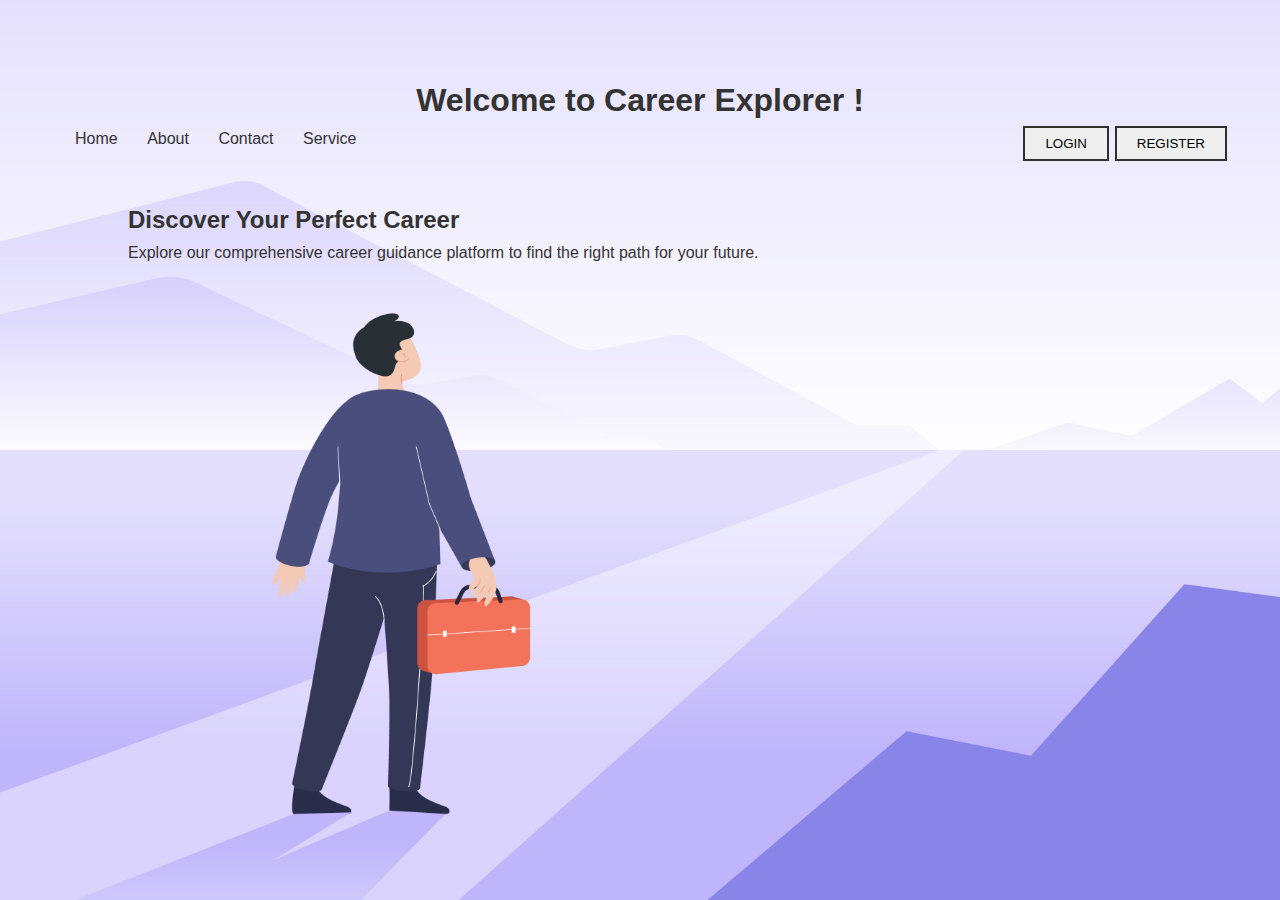
<file: careerguidance/index.html>
<!DOCTYPE html>
<html lang="en">
<head>
  <meta charset="UTF-8">
  <meta name="viewport" content="width=device-width, initial-scale=1.0">
  <title>Career Guidance App</title>
  <link rel="stylesheet" href="css/styles.css">
  <style>
    body {
      background-image: url('pics/b.jpg');
      background-size: cover; /* Cover the entire background */
      background-repeat: no-repeat; /* Prevent the background image from repeating */
      background-attachment: fixed; /* Keep the background image fixed while scrolling */
    }
  </style>
</head>
<body>
  <!--header--> 
  <header>
    <div class="container">
      <center>      
        <h1>Welcome to Career Explorer !</h1>
      </center>
      </div>
        <div>
          <a href="register_form.html"> <button class="btn" type="button">REGISTER</button></a> 
        </div>
        <div>
          <a href="login_form.html"> 
            <button class="btn2" type="button">LOGIN</button></a>
        </div>
      </div>
      <nav>
        <ul>   
          <li><a href="index.html">Home</a></li>
          <li><a href="#about">About</a></li>
          <li><a href="#contact">Contact</a></li>
          <li><a href="#service">Service</a></li>
        </ul>
      </nav>
    </div>
  </header> 
  
  <!-- Hero Section -->
  <section id="hero">
    <div class="container">
      <h2>Discover Your Perfect Career</h2>
      <p>Explore our comprehensive career guidance platform to find the right path for your future.</p>
    </div>
  </section>

 
</body>
</html>
</file>
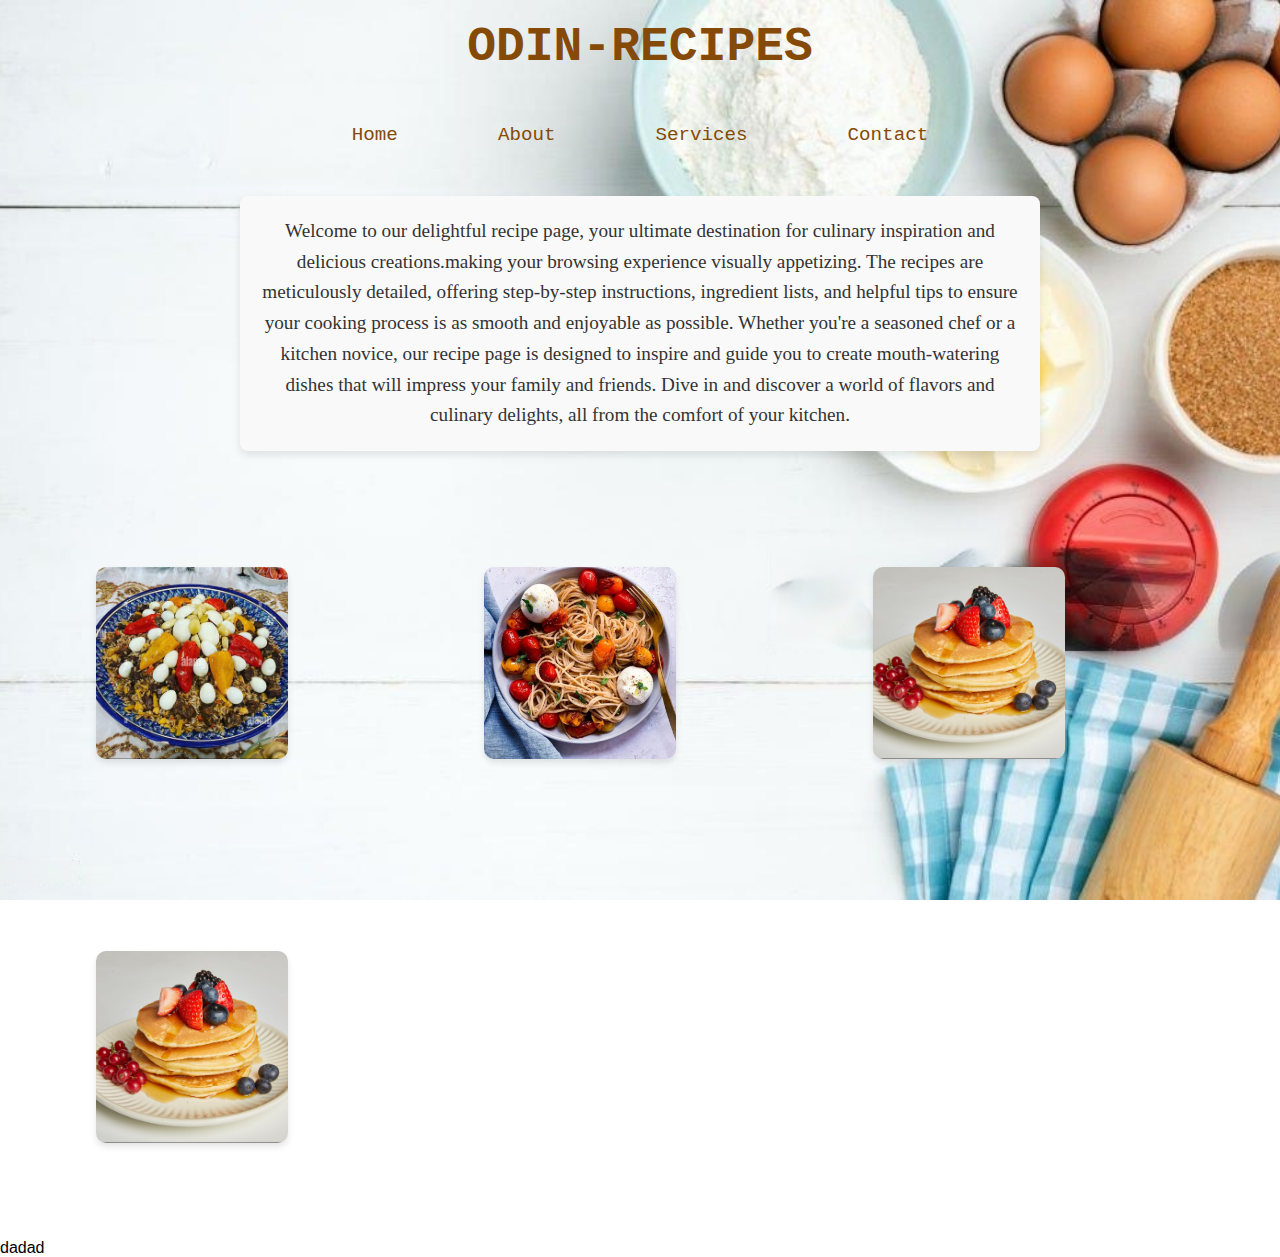
<file: ODIN RECIPES/index.html>
<!DOCTYPE html>
<html lang="en">

<head>
    <meta charset="UTF-8">
    <meta name="viewport" content="width=device-width, initial-scale=1.0">
    <title>ODIN-RECIPES</title>
    <link rel="stylesheet" href="styles.css">

</head>

<body>
    <header>
        <h1 class="hd">ODIN-RECIPES</h1>
        <nav>
            <ul>
                <li><a href="#home">Home</a></li>
                <li><a href="#about">About</a></li>
                <li><a href="#services">Services</a></li>
                <li><a href="#contact">Contact</a></li>
            </ul>
        </nav>

    </header>
    <section>
        <p class="p1">Welcome to our delightful recipe page, your ultimate destination for culinary inspiration and
            delicious creations.making your browsing experience visually appetizing. The recipes are meticulously
            detailed,
            offering step-by-step instructions, ingredient lists, and helpful tips to ensure your cooking process is as
            smooth and enjoyable as possible. Whether you're a seasoned chef or a kitchen novice, our recipe page is
            designed to inspire and guide you to create mouth-watering dishes that will impress your family and friends.
            Dive in and discover a world of flavors and culinary delights, all from the comfort of your kitchen.</p>
    </section>
    <section class="">
        <button class="btn">
            <a href="recipes/palov.html">
                <img src="recipes/palov.png" alt="Click Me"></a>
        </button>
        <button class="btn">
            <a href="recipes/pasta.html">
                <img src="recipes/pasta.png" alt="Click Me"></a>
        </button>
        <button class="btn"><a href="recipes/pancake.html">
                <img src="recipes/pancake.png" alt="Click Me"></a>
        </button>
        <button class="btn"><a href="recipes/pancake.html">
                <img src="recipes/pancake.png" alt="Click Me"></a>
        </button>
    </section>
</body>
<footer>dadad</footer>
</html>
</file>
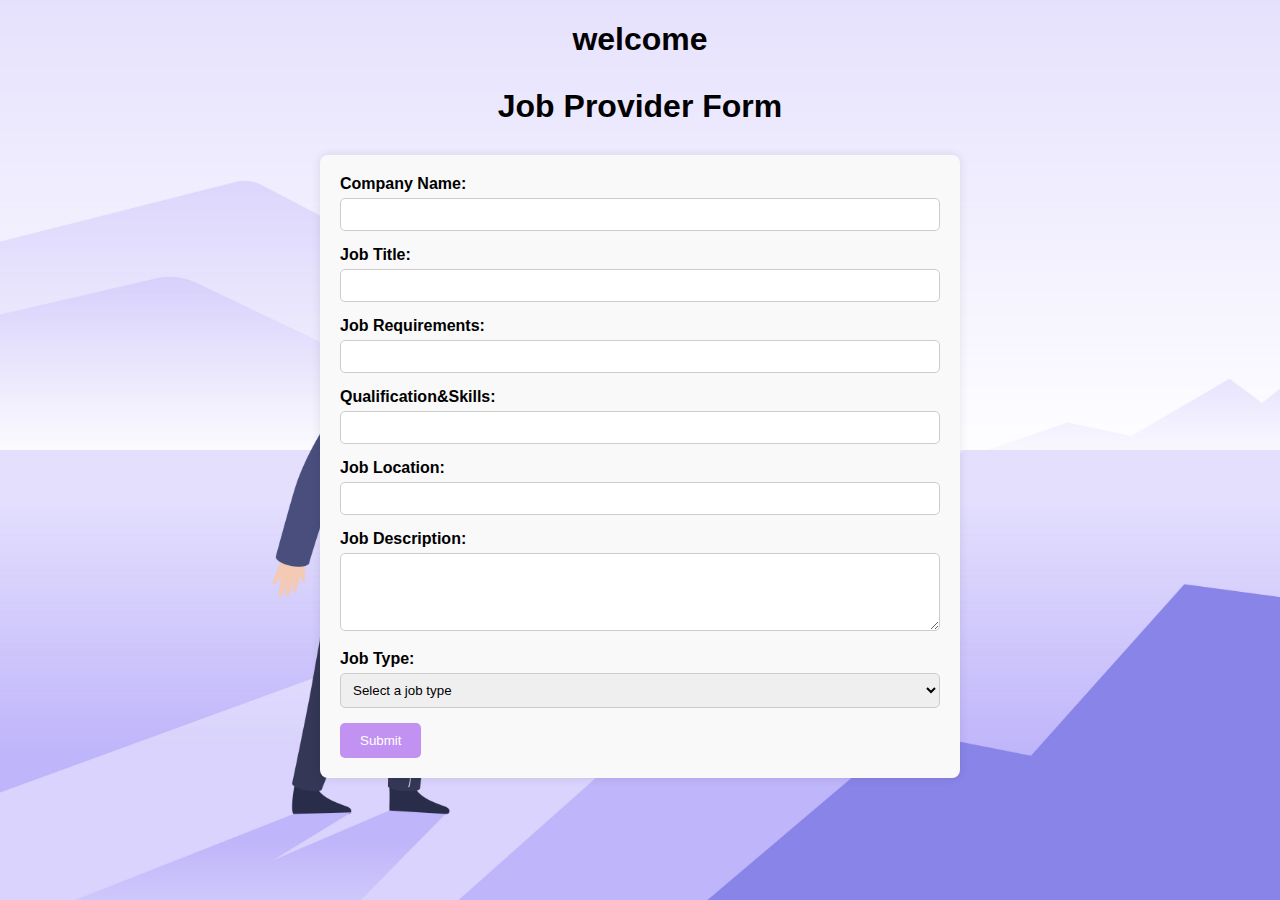
<file: careerguidance/job_provider.html>
<!DOCTYPE html>
<html lang="en">
<head>
   <meta charset="UTF-8">
   <meta http-equiv="X-UA-Compatible" content="IE=edge">
   <meta name="viewport" content="width=device-width, initial-scale=1.0">
   <title>Job Provider Form</title>
   
  <link rel="stylesheet" href="css/style2.css">
</head>
<style>
   body
    {
    background-image: url('pics/b.jpg');
    background-size: cover; /* Cover the entire background */
    background-repeat: no-repeat; /* Prevent the background image from repeating */
    background-attachment: fixed; /* Keep the background image fixed while scrolling */
    font-family: Arial, sans-serif;
    }
    </style>
<body>

      <h1>welcome</h1>
      <h1>Job Provider Form</h1>
      <form id="jobForm" action="job details.html" method="POST">
        <label for="companyname">Company Name:</label>
        <input type="text" id="companyname" name="companyname" required><br>

        <label for="jobTitle">Job Title:</label>
        <input type="text" id="jobTitle" name="jobTitle" required><br>

        <label for="jobrequirements">Job Requirements:</label>
        <input type="text" id="jobrequirements" name="jobrequirements" required><br>

        <label for="qualification and skills">Qualification&Skills:</label>
        <input type="text" id="qualification and skills" name="QualificationandSkills" required><br>

        <label for="joblocation">Job Location:</label>
        <input type="text" id="joblocation" name="jobLocation" required><br>

        <label for="jobDescription">Job Description:</label>
        <textarea id="jobDescription" name="jobDescription" rows="4" required></textarea><br>

        <label for="jobType">Job Type:</label>
        <select id="jobType" name="jobType" required>
            <option value="">Select a job type</option>
            <option value="full stack development">Full stack developer</option>
            <option value="DevOps Engineer">DevOps Engineer</option>
            <option value="Technical lead">technical Lead</option>
            <option value="internship">Internship</option>
            <option value="Data Scientist">Data Scientist</option>
            <option value="UI/UX designer">UI/UX designer</option>
            <option value="App Developer">App Developer</option>
            <option value="Engineering Manager">Engineering Manager</option>
        </select><br>

        <input type="submit" value="Submit">
    </form>        
<script src="javascript/script.js"></script>
</body>
</html>
</file>
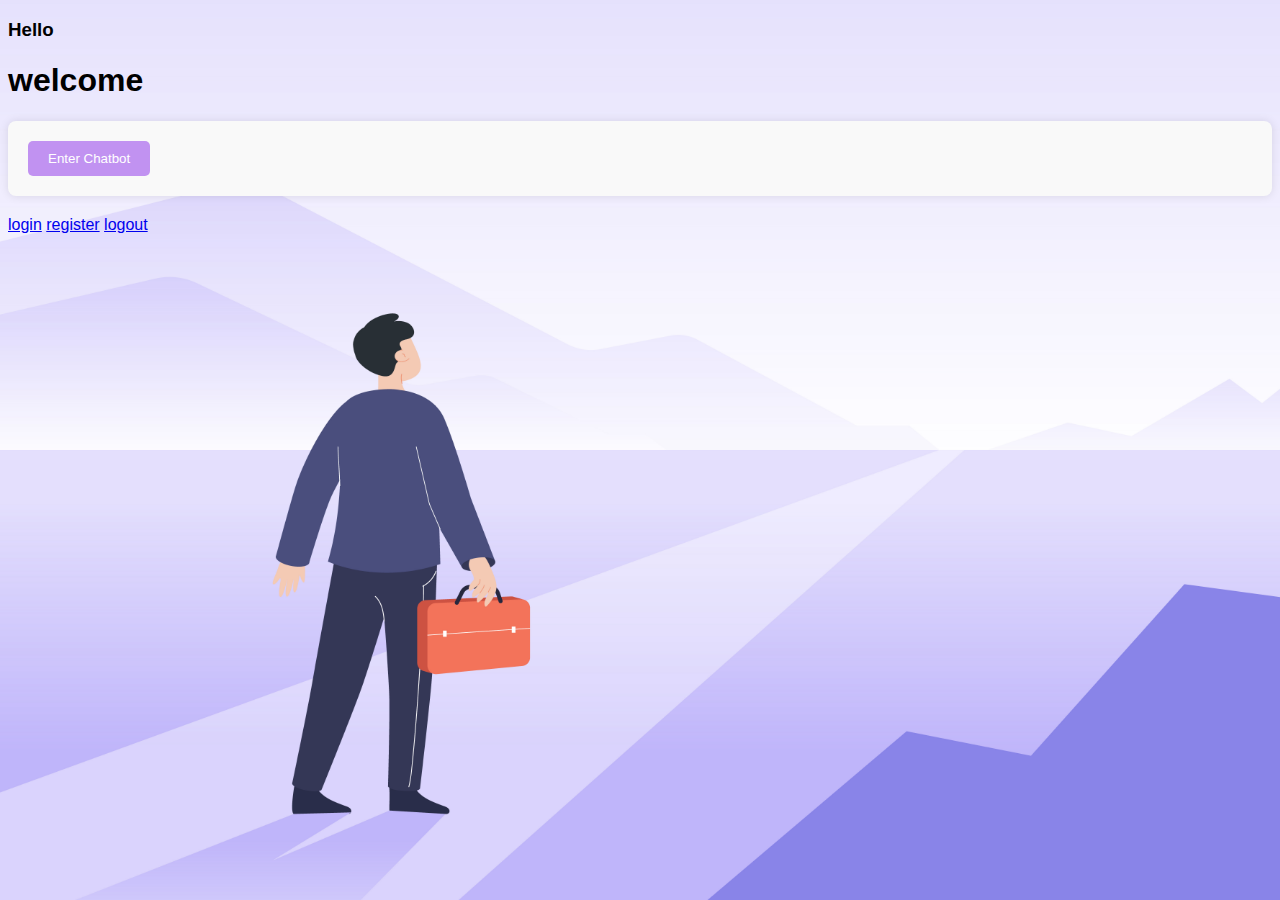
<file: careerguidance/job_seeker.html>
<!DOCTYPE html>
<html lang="en">
<head>
   <meta charset="UTF-8">
   <meta http-equiv="X-UA-Compatible" content="IE=edge">
   <meta name="viewport" content="width=device-width, initial-scale=1.0">
   <title>user page</title>
   <style>
          font-family: Arial, sans-serif;
   </style>
   <style>
    body {
      background-image: url('pics/b.jpg');
      background-size: cover; /* Cover the entire background */
      background-repeat: no-repeat; /* Prevent the background image from repeating */
      background-attachment: fixed; /* Keep the background image fixed while scrolling */
    }
  </style>
   <link rel="stylesheet" href="css/style3.css">
   
</head>
<body>
   
<div class="container">

   <div class="content">
      <h3>Hello </h3>
      <h1>welcome </span></h1>
      <div class="box">
         <button class="box-btn">Enter Chatbot</button>
      </div>
      <a href="login_form.html" class="btn">login</a>
      <a href="register_form.html" class="btn">register</a>
      <a href="logout.html" class="btn">logout</a>
   </div>

</div>

</body>
</html>
</file>
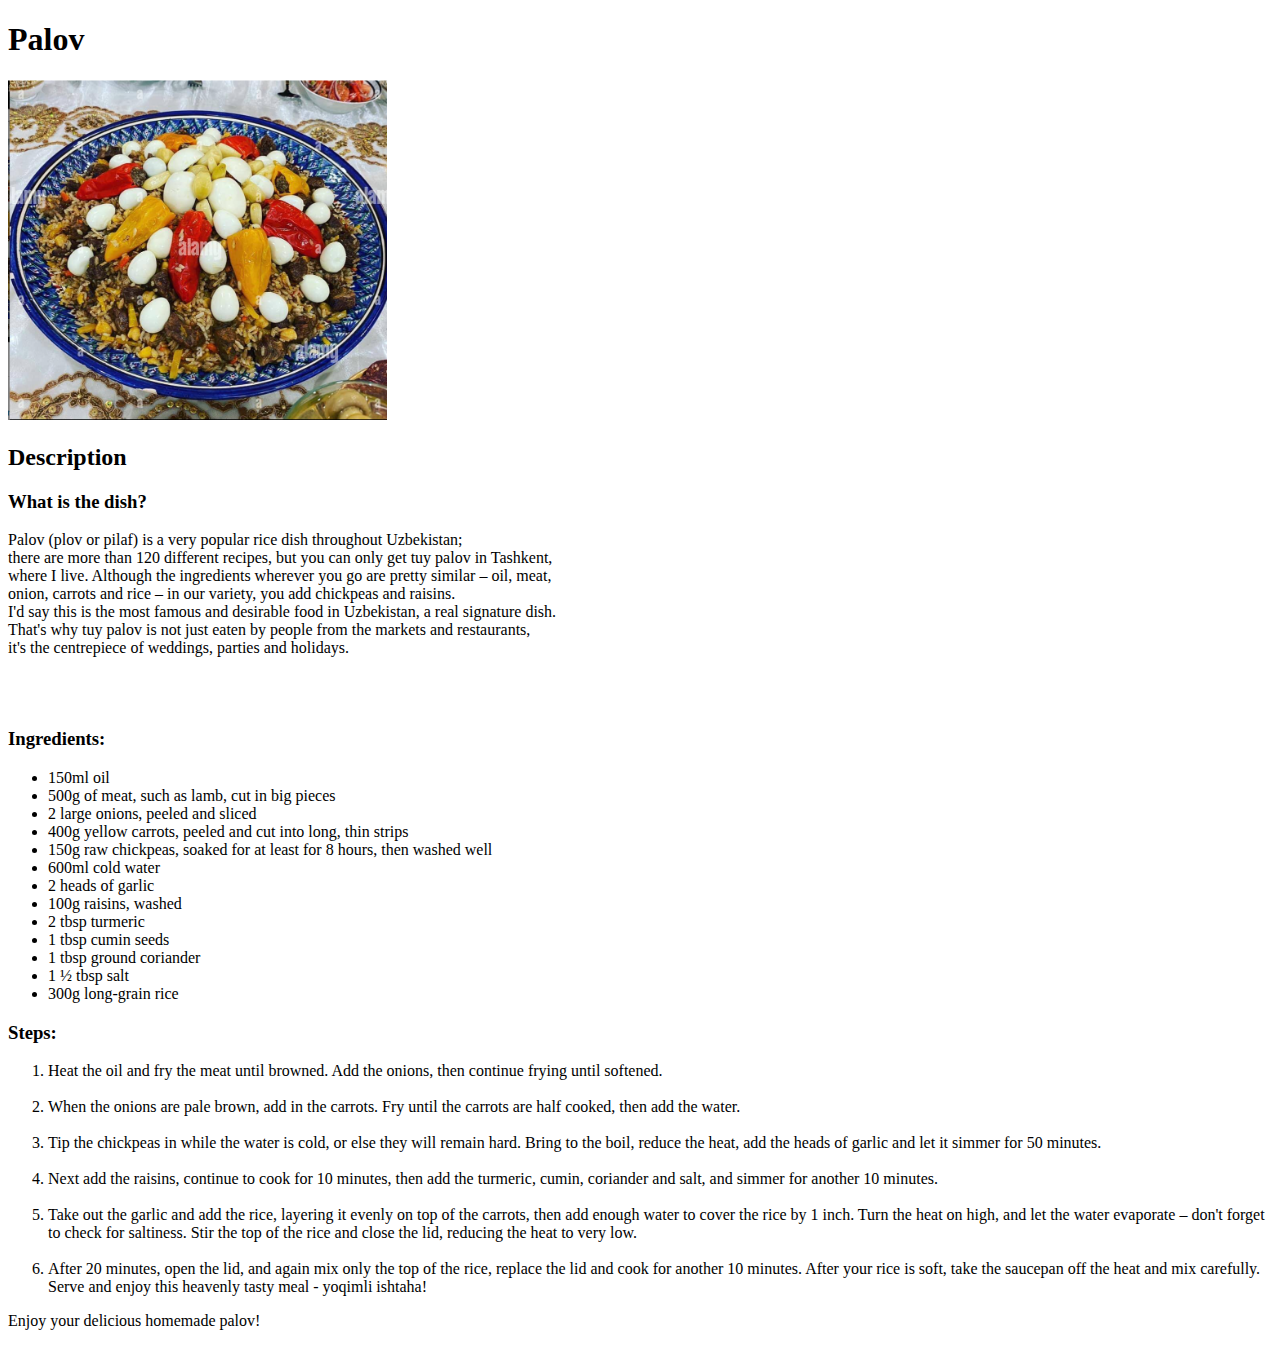
<file: recipes/palov.html>
<!DOCTYPE html>
<html lang="en">
<head>
    <meta charset="UTF-8">
    <meta name="viewport" content="width=device-width, initial-scale=1.0">
    <title>Palov</title>
</head>
<body>
    <h1>Palov</h1> 

    <img src="palov.png" alt="uzbek national food Palov" height="340" weight="290"> 
    <h2>Description</h2> 

    <h3>What is the dish?</h3> 
    <p>
        Palov (plov or pilaf) is a very popular rice dish throughout Uzbekistan; <br> 
        there are more than 120 different recipes, but you can only get tuy palov in Tashkent, <br>
        where I live. Although the ingredients wherever you go are pretty similar – oil, meat, <br>
        onion, carrots and rice – in our variety, you add chickpeas and raisins. <br> 
        I'd say this is the most famous and desirable food in Uzbekistan, a real signature dish. <br>
        That's why tuy palov is not just eaten by people from the markets and restaurants, <br>
        it's the centrepiece of weddings, parties and holidays.
    </p> <br><br>

    <h3>Ingredients:</h3>
    <ul class="uli">
        <li>150ml oil</li>
        <li>500g of meat, such as lamb, cut in big pieces</li>
        <li>2 large onions, peeled and sliced</li>
        <li>400g yellow carrots, peeled and cut into long, thin strips</li>
        <li>150g raw chickpeas, soaked for at least for 8 hours, then washed well</li>
        <li>600ml cold water</li>
        <li>2 heads of garlic</li>
        <li>100g raisins, washed</li>
        <li>2 tbsp turmeric</li>
        <li>1 tbsp cumin seeds</li>
        <li>1 tbsp ground coriander</li>
        <li>1 ½ tbsp salt</li>
        <li>300g long-grain rice</li>
    </ul>

    <h3>Steps:</h3>

    <ol class="li">
        <li>Heat the oil and fry the meat until browned.
            Add the onions, then continue frying until softened.
        </li> <br>
        <li>When the onions are pale brown, add in the carrots.
            Fry until the carrots are half cooked, then add the water.
        </li> <br>
        <li>Tip the chickpeas in while the water is cold, or else they will remain hard. 
            Bring to the boil, reduce the heat, add the heads of garlic and 
            let it simmer for 50 minutes.
        </li> <br>
        <li>Next add the raisins, continue to cook for 10 minutes, 
            then add the turmeric, cumin, coriander and salt, 
            and simmer for another 10 minutes.
        </li> <br>
        <li>Take out the garlic and add the rice, layering it evenly on top of the carrots,
            then add enough water to cover the rice by 1 inch. Turn the heat on high,
            and let the water evaporate – don't forget to check for saltiness.
            Stir the top of the rice and close the lid, reducing the heat to very low.
        </li> <br>
        <li>After 20 minutes, open the lid, and again mix only the top of the rice, 
            replace the lid and cook for another 10 minutes. After your rice is soft, 
            take the saucepan off the heat and mix carefully. 
            Serve and enjoy this heavenly tasty meal - yoqimli ishtaha!
        </li>
    </ol>
    <p>
        Enjoy your delicious homemade palov!
    </p>

</body>
</html>
</file>
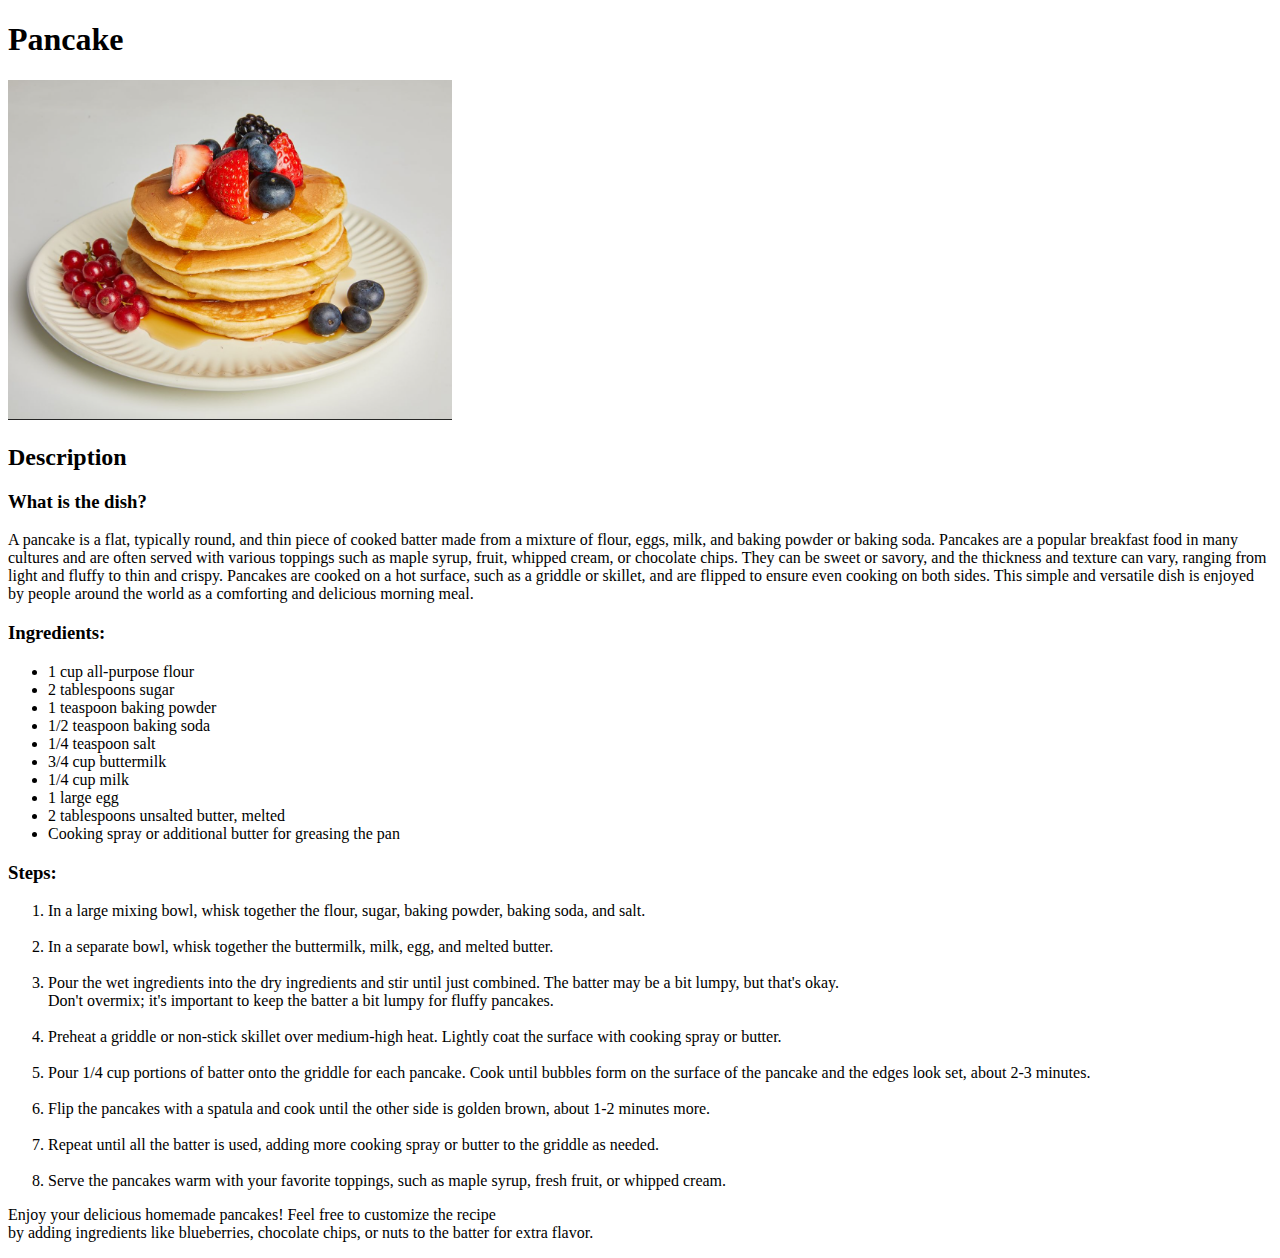
<file: recipes/pancake.html>
<!DOCTYPE html>
<html lang="en">
<head>
    <meta charset="UTF-8">
    <meta name="viewport" content="width=device-width, initial-scale=1.0">
    <title>Pancake</title>
</head>
<body>
    <h1>Pancake</h1> 
    <img src="pancake.png" alt="Photo of pasta with cherry tomato" height="340" weight="300"> 

    <h2>Description</h2> 
    <h3>What is the dish?</h3> 
    <p>
        A pancake is a flat, typically round, and thin piece of cooked batter made 
        from a mixture of flour, eggs, milk, and baking powder or baking soda. 
        Pancakes are a popular breakfast food in many cultures and are often served 
        with various toppings such as maple syrup, fruit, whipped cream, or chocolate chips.
        They can be sweet or savory, and the thickness and texture can vary, 
        ranging from light and fluffy to thin and crispy. Pancakes are cooked on a hot 
        surface, such as a griddle or skillet, and are flipped to ensure even cooking 
        on both sides. This simple and versatile dish is enjoyed by people around the world 
        as a comforting and delicious morning meal.
    </p>

    <h3>Ingredients:</h3>
    <ul>
        <li>1 cup all-purpose flour</li>
        <li>2 tablespoons sugar</li>
        <li>1 teaspoon baking powder</li>
        <li>1/2 teaspoon baking soda</li>
        <li>1/4 teaspoon salt</li>
        <li>3/4 cup buttermilk</li>
        <li>1/4 cup milk</li>
        <li>1 large egg</li>
        <li>2 tablespoons unsalted butter, melted</li>
        <li>Cooking spray or additional butter for greasing the pan</li>
    </ul>

    <h3>Steps:</h3>

    <ol>
        <li>In a large mixing bowl, whisk together the flour, sugar, baking powder, 
            baking soda, and salt.
        </li> <br>
        <li>In a separate bowl, whisk together the buttermilk, milk, egg, and melted butter.
        </li> <br>
        <li>Pour the wet ingredients into the dry ingredients and stir until just combined.
            The batter may be a bit lumpy, but that's okay. <br> Don't overmix; it's important 
            to keep the batter a bit lumpy for fluffy pancakes.
        </li> <br>
        <li>Preheat a griddle or non-stick skillet over medium-high heat. 
            Lightly coat the surface with cooking spray or butter.
        </li> <br>
        <li>Pour 1/4 cup portions of batter onto the griddle for each pancake. 
            Cook until bubbles form on the surface of the pancake and the edges look set,
            about 2-3 minutes.
        </li> <br>
        <li>Flip the pancakes with a spatula and cook until the other side is golden brown,
            about 1-2 minutes more.
        </li> <br>
        <li>Repeat until all the batter is used, adding more cooking spray or butter 
            to the griddle as needed.
        </li> <br>
        <li>Serve the pancakes warm with your favorite toppings, such as maple syrup, 
            fresh fruit, or whipped cream.
        </li>
    </ol>

    <p>
        Enjoy your delicious homemade pancakes! Feel free to customize the recipe <br>
        by adding ingredients like blueberries, chocolate chips, or nuts to the batter 
        for extra flavor.
    </p>
</body>
</html>
</file>
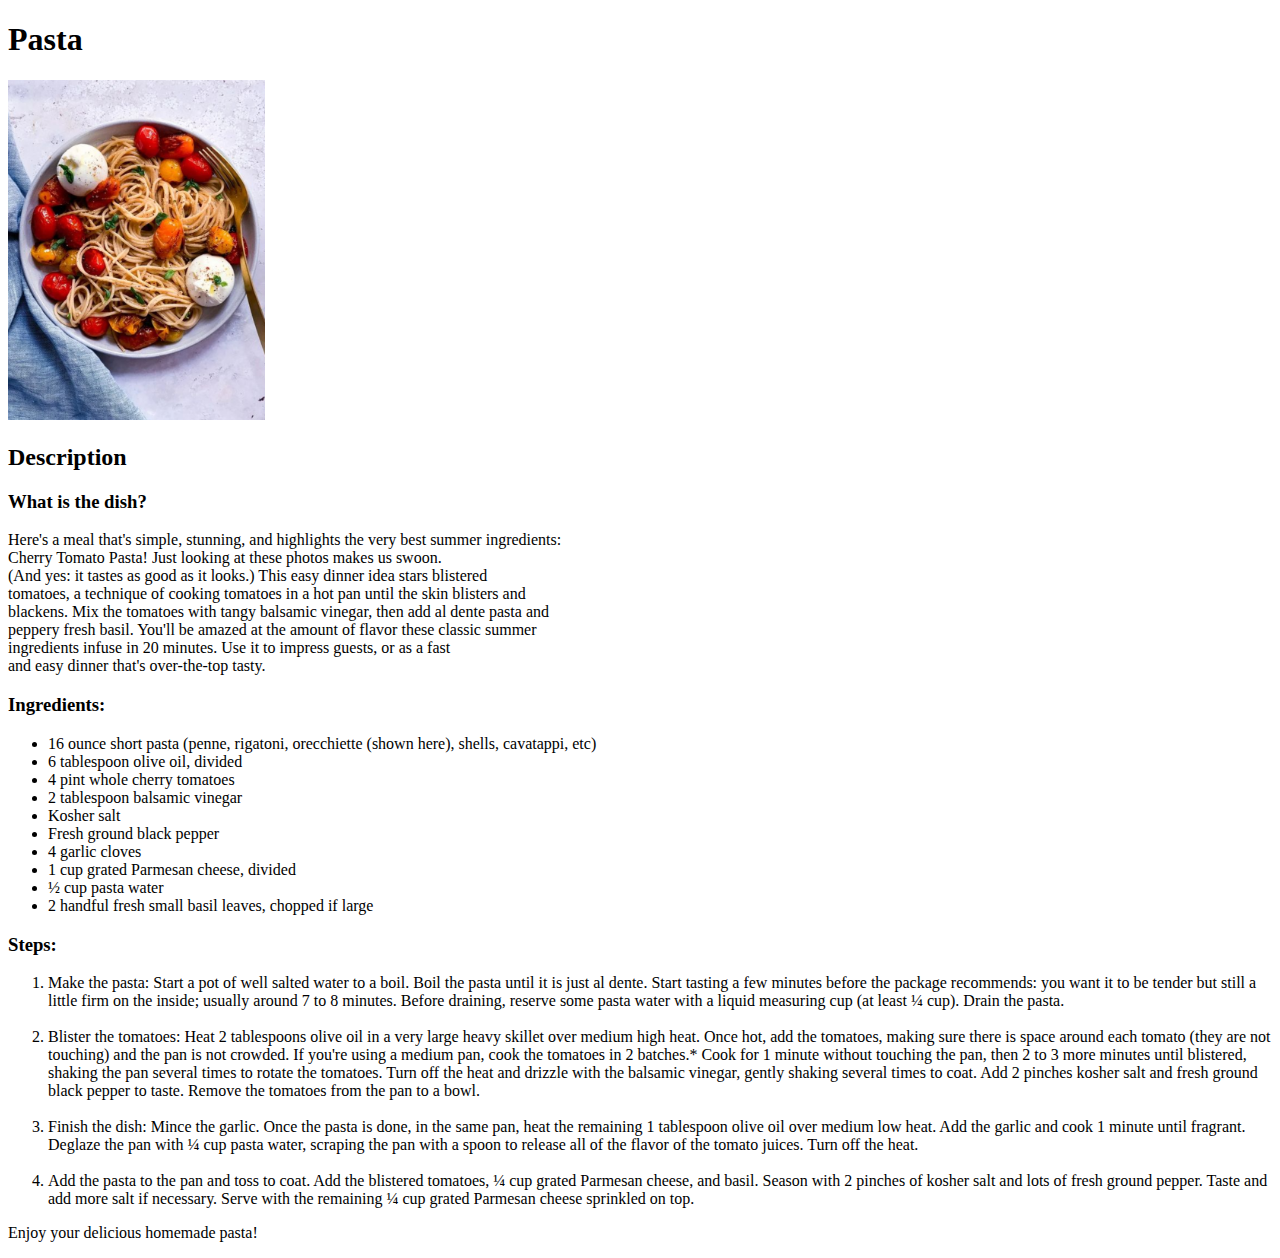
<file: recipes/pasta.html>
<!DOCTYPE html>
<html lang="en">
<head>
    <meta charset="UTF-8">
    <meta name="viewport" content="width=device-width, initial-scale=1.0">
    <title>Pasta</title>
</head>
<body>
    <h1>Pasta</h1> 
    <img src="pasta.png" alt="Photo of pasta with cherry tomato" height="340" weight="300"> 

    <h2>Description</h2> 
    <h3>What is the dish?</h3> 
    <p>
        Here's a meal that's simple, stunning, and highlights the very best summer ingredients: <br>
        Cherry Tomato Pasta! Just looking at these photos makes us swoon. <br>
        (And yes: it tastes as good as it looks.) This easy dinner idea stars blistered <br>
        tomatoes, a technique of cooking tomatoes in a hot pan until the skin blisters and <br>
        blackens. Mix the tomatoes with tangy balsamic vinegar, then add al dente pasta and <br>
        peppery fresh basil. You'll be amazed at the amount of flavor these classic summer <br>
        ingredients infuse in 20 minutes. Use it to impress guests, or as a fast <br>
        and  easy dinner that's over-the-top tasty.
    </p> 

    <h3>Ingredients:</h3>

    <ul>
        <li>16 ounce short pasta (penne, rigatoni, orecchiette (shown here), 
            shells, cavatappi, etc)</li>
        <li>6 tablespoon olive oil, divided</li>
        <li>4 pint whole cherry tomatoes</li>
        <li>2 tablespoon balsamic vinegar</li>
        <li>Kosher salt</li>
        <li>Fresh ground black pepper</li>
        <li>4 garlic cloves</li>
        <li>1 cup grated Parmesan cheese, divided</li>
        <li>½ cup pasta water</li>
        <li>2 handful fresh small basil leaves, chopped if large</li>
    </ul>

    <h3>Steps:</h3>

    <ol>
        <li>Make the pasta: Start a pot of well salted water to a boil. Boil the pasta 
            until it is just al dente. Start tasting a few minutes before the package 
            recommends: you want it to be tender but still a little firm on the inside; 
            usually around 7 to 8 minutes. Before draining, reserve some pasta water 
            with a liquid measuring cup (at least ¼ cup). Drain the pasta.
        </li> <br>
        <li>Blister the tomatoes: Heat 2 tablespoons olive oil in a very large heavy 
            skillet over medium high heat. Once hot, add the tomatoes, making sure 
            there is space around each tomato (they are not touching) and the pan is not 
            crowded. If you're using a medium pan, cook the tomatoes in 2 batches.* 
            Cook for 1 minute without touching the pan, then 2 to 3 more minutes until 
            blistered, shaking the pan several times to rotate the tomatoes. 
            Turn off the heat and drizzle with the balsamic vinegar, gently shaking 
            several times to coat. Add 2 pinches kosher salt and fresh ground black pepper 
            to taste. Remove the tomatoes from the pan to a bowl.
        </li> <br>
        <li>Finish the dish: Mince the garlic. Once the pasta is done, in the same pan, 
            heat the remaining 1 tablespoon olive oil over medium low heat. 
            Add the garlic and cook 1 minute until fragrant. Deglaze the pan with ¼ cup 
            pasta water, scraping the pan with a spoon to release all of the flavor of the 
            tomato juices. Turn off the heat.
        </li> <br>
        <li>Add the pasta to the pan and toss to coat. Add the blistered tomatoes, 
            ¼ cup grated Parmesan cheese, and basil. Season with 2 pinches of kosher 
            salt and lots of fresh ground pepper. Taste and add more salt if necessary. 
            Serve with the remaining ¼ cup grated Parmesan cheese sprinkled on top.
        </li>
    </ol>
    <p>
        Enjoy your delicious homemade pasta!
    </p>
</body>
</html>
</file>
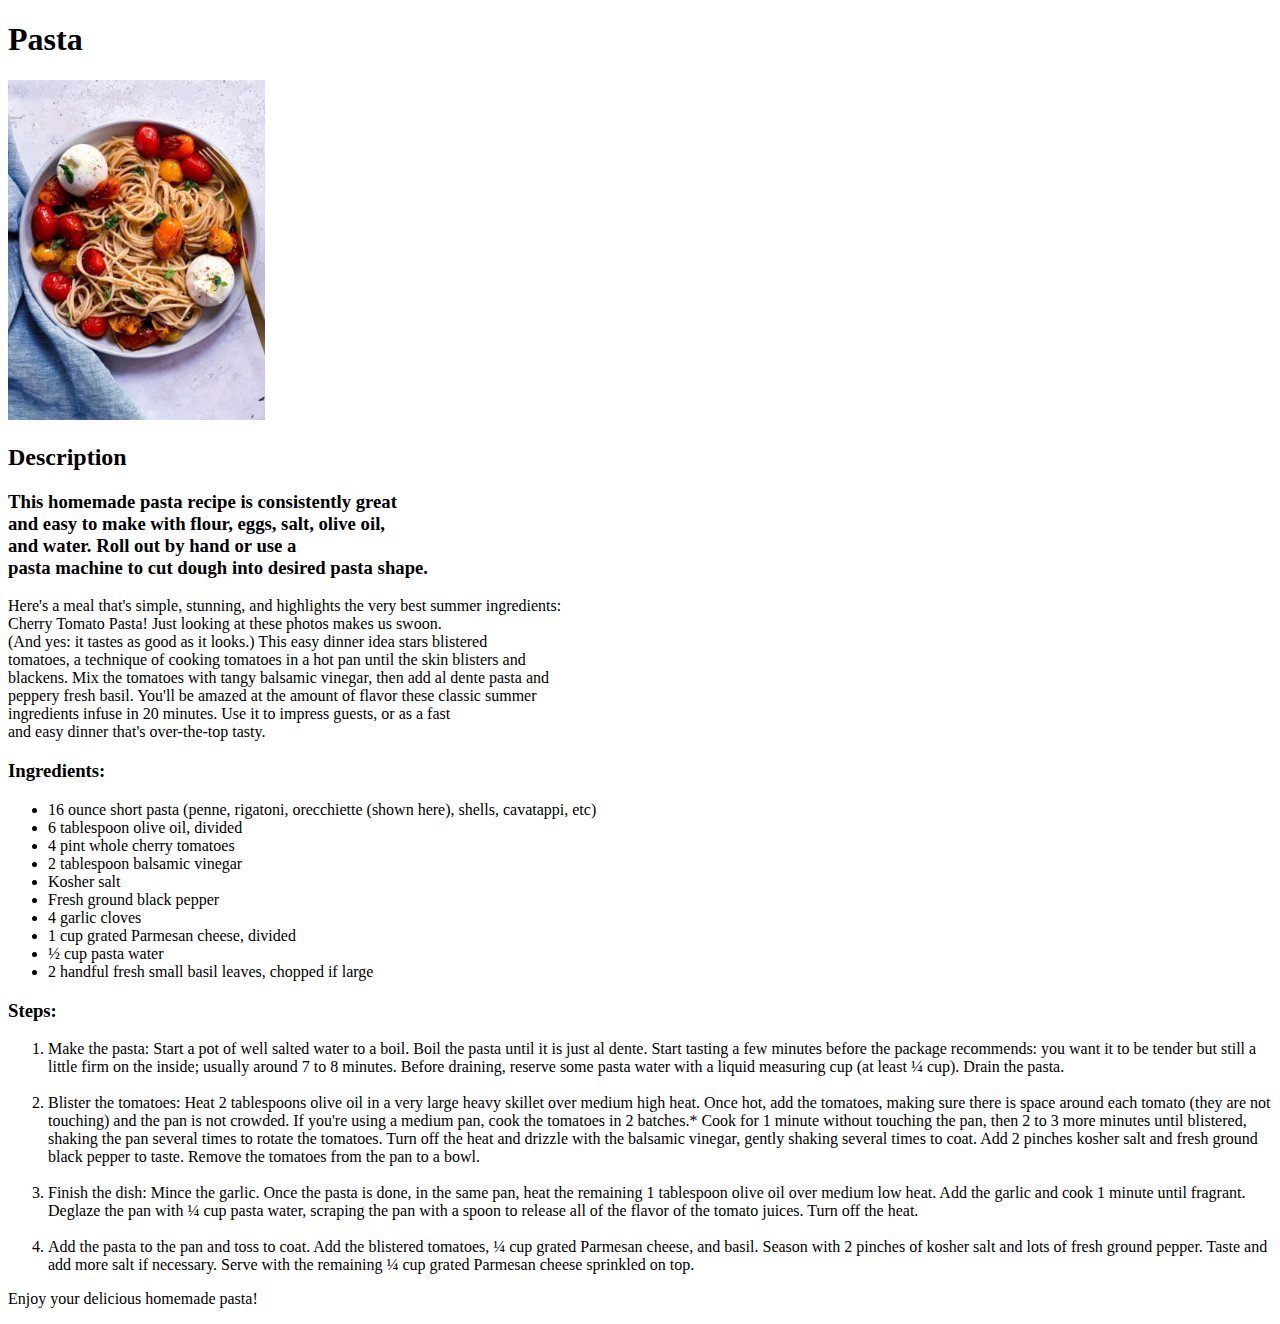
<file: ODIN RECIPES/recipes/pasta.html>
<!DOCTYPE html>
<html lang="en">
<head>
    <meta charset="UTF-8">
    <meta name="viewport" content="width=device-width, initial-scale=1.0">
    <title>Pasta</title>
</head>
<body>
    <h1>Pasta</h1> 
    <img src="pasta.png" alt="Photo of pasta with cherry tomato" height="340" weight="300"> 

    <h2>Description</h2> 
    <h3>This homemade pasta recipe is consistently great<br>
         and easy to make with flour, eggs, salt, olive oil, <br>
         and water. Roll out by hand or use a <br>
         pasta machine to cut dough into desired pasta shape.</h3> 
    <p>
        Here's a meal that's simple, stunning, and highlights the very best summer ingredients: <br>
        Cherry Tomato Pasta! Just looking at these photos makes us swoon. <br>
        (And yes: it tastes as good as it looks.) This easy dinner idea stars blistered <br>
        tomatoes, a technique of cooking tomatoes in a hot pan until the skin blisters and <br>
        blackens. Mix the tomatoes with tangy balsamic vinegar, then add al dente pasta and <br>
        peppery fresh basil. You'll be amazed at the amount of flavor these classic summer <br>
        ingredients infuse in 20 minutes. Use it to impress guests, or as a fast <br>
        and  easy dinner that's over-the-top tasty.
    </p> 

    <h3>Ingredients:</h3>

    <ul>
        <li>16 ounce short pasta (penne, rigatoni, orecchiette (shown here), 
            shells, cavatappi, etc)</li>
        <li>6 tablespoon olive oil, divided</li>
        <li>4 pint whole cherry tomatoes</li>
        <li>2 tablespoon balsamic vinegar</li>
        <li>Kosher salt</li>
        <li>Fresh ground black pepper</li>
        <li>4 garlic cloves</li>
        <li>1 cup grated Parmesan cheese, divided</li>
        <li>½ cup pasta water</li>
        <li>2 handful fresh small basil leaves, chopped if large</li>
    </ul>

    <h3>Steps:</h3>

    <ol>
        <li>Make the pasta: Start a pot of well salted water to a boil. Boil the pasta 
            until it is just al dente. Start tasting a few minutes before the package 
            recommends: you want it to be tender but still a little firm on the inside; 
            usually around 7 to 8 minutes. Before draining, reserve some pasta water 
            with a liquid measuring cup (at least ¼ cup). Drain the pasta.
        </li> <br>
        <li>Blister the tomatoes: Heat 2 tablespoons olive oil in a very large heavy 
            skillet over medium high heat. Once hot, add the tomatoes, making sure 
            there is space around each tomato (they are not touching) and the pan is not 
            crowded. If you're using a medium pan, cook the tomatoes in 2 batches.* 
            Cook for 1 minute without touching the pan, then 2 to 3 more minutes until 
            blistered, shaking the pan several times to rotate the tomatoes. 
            Turn off the heat and drizzle with the balsamic vinegar, gently shaking 
            several times to coat. Add 2 pinches kosher salt and fresh ground black pepper 
            to taste. Remove the tomatoes from the pan to a bowl.
        </li> <br>
        <li>Finish the dish: Mince the garlic. Once the pasta is done, in the same pan, 
            heat the remaining 1 tablespoon olive oil over medium low heat. 
            Add the garlic and cook 1 minute until fragrant. Deglaze the pan with ¼ cup 
            pasta water, scraping the pan with a spoon to release all of the flavor of the 
            tomato juices. Turn off the heat.
        </li> <br>
        <li>Add the pasta to the pan and toss to coat. Add the blistered tomatoes, 
            ¼ cup grated Parmesan cheese, and basil. Season with 2 pinches of kosher 
            salt and lots of fresh ground pepper. Taste and add more salt if necessary. 
            Serve with the remaining ¼ cup grated Parmesan cheese sprinkled on top.
        </li>
    </ol>
    <p>
        Enjoy your delicious homemade pasta!
    </p>
</body>
</html>
</file>
<file: ODIN RECIPES/styles.css>
.hd {
        font-family: Arial, Helvetica, sans-serif;
        font: size 200px;
        color: #854a07;

        padding: 20px;
        /* Padding to create space around the text */
        text-align: center;
        /* Center align the text */
        font-size: 3em;
        font-family: 'Courier New', Courier, monospace;
    }

    body {
        background-image: url('recipebg.jpeg');
        /* Path to your image */
        background-size: cover;
        /* Ensure the image covers the entire body */
        background-position: center center;
        /* Center the background image */
        background-repeat: no-repeat;
        /* Prevent the image from repeating */
        background-attachment: fixed;
        /* Make the background image fixed on scroll */
        margin: 0;
        padding: 0;
        font-family: Arial, sans-serif;

    }


    /* Basic reset to remove default browser styling */
    * {
        margin: 0;
        padding: 0;
        box-sizing: border-box;
    }

    /* Style for the navigation bar */
    nav {
        background-color: transparent;
        /* Dark background color */
        padding: 30px 0;
        font-family: 'Courier New', Courier, monospace;
        font-size: larger;
        text-align: left;
        color: hsl(177, 83%, 82%);
        /* Text color to make it readable against the background */
    }

    /* Style for the unordered list */
    nav ul {
        list-style-type: none;
        display: flex;
        /* Align items horizontally */
        justify-content: center;
        /* Center items */
    }

    /* Style for the list items */
    nav ul li {
        margin: 0 30px;
        /* Space between links */
    }

    /* Style for the links */
    nav ul li a {
        color: #854a07;
        /* White text color */
        text-decoration: none;
        /* Remove underline */
        padding: 10px 20px;
        /* Padding around the text */
        border-radius: 5px;
        /* Rounded corners */
        transition: background-color 0.3s;
        /* Smooth transition for hover effect */
    }

    /* Hover effect for the links */
    nav ul li a:hover {
        background-color: rgb(196, 252, 252);
        /* Slightly lighter background on hover */
    }

    /* Apply styles to the paragraph with class "p1" */
    .p1 {
        font-family: 'Georgia', serif;
        /* Elegant serif font for a classic look */
        font-size: 1.2em;
        /* Slightly larger font size for readability */
        line-height: 1.6;
        /* Increase line height for better readability */
        color: #333;
        /* Dark gray color for text, softer than pure black */
        background-color: #f9f9f9;
        /* Light background color to make text stand out */
        padding: 20px;
        /* Add padding around the text for a more spacious feel */
        margin: 20px 0;
        /* Margin above and below the paragraph for spacing */
        border-radius: 8px;
        /* Rounded corners for a softer look */
        box-shadow: 0 4px 8px rgba(0, 0, 0, 0.1);
        /* Subtle shadow for depth */
        text-align: center;
        /* Center align text */
        max-width: 800px;
        /* Limit the width for better readability on large screens */
        margin-left: auto;
        margin-right: auto;
        /* Center align the paragraph horizontally */
    }

    @media (max-width: 768px) {
        .p1 {
            font-size: 1em;
            /* Adjust font size for smaller screens */
            padding: 15px;
            /* Reduce padding on smaller screens */
        }
    }

    /* styles.css */

    /* Style the button */
    .btn {
        border: none;
        /* Remove default border */
        padding: 0;
        /* Remove default padding */
        background: none;
        /* Remove default background */
        cursor: pointer;
        /* Change cursor to pointer on hover */
        display: inline-block;
        /* Ensure button displays inline */
        border-radius: 10px;
        /* Slightly rounded corners */
        overflow: hidden;
        /* Ensure child elements (like image) are clipped */
        box-shadow: 0 4px 6px rgba(0, 0, 0, 0.1);
        /* Add a subtle shadow */
        transition: transform 0.2s, box-shadow 0.2s;
        /* Smooth transition effects */
        width: 2in;
        /* Width of a passport photo */
        height: 2in;
        /* Height of a passport photo */
        margin: 1in;
    }

    /* Style the image inside the button */
    .btn img {
        display: block;
        /* Remove space below image */
        width: 100%;
        /* Make image fill button area */
        height: 100%;
        /* Ensure image covers the button area */
        object-fit: cover;
        /* Ensure image covers the entire button area */
    }

    /* Add hover effect */
    .btn:hover {
        transform: scale(1.05);
        /* Slightly enlarge the button */
        box-shadow: 0 8px 12px rgba(0, 0, 0, 0.2);
        /* Deepen the shadow */
    }

    /* Optional: Add active effect */
    .btn:active {
        transform: scale(0.95);
        /* Slightly shrink the button on click */
        box-shadow: 0 2px 4px rgba(0, 0, 0, 0.1);
        /* Lighten the shadow */
    }
</file>
<file: careerguidance/css/style2.css>
/* Apply styles to form container */
#jobForm {
    max-width: 600px; /* Limit form width */
    margin: 0 auto; /* Center the form horizontally */
    padding: 20px; /* Add some padding to the form */
    background-color: #f9f9f9; /* Light gray background */
    border-radius: 8px; /* Rounded corners */
    box-shadow: 0 0 10px rgba(0, 0, 0, 0.1); /* Add a slight shadow */
  }
  
  /* Apply styles to form labels */
  label {
    display: block; /* Display labels as block elements */
    margin-bottom: 5px; /* Add some bottom margin for spacing */
    font-weight: bold; /* Make labels bold */
  }
  
  /* Apply styles to form inputs */
  input[type="text"],
  textarea,
  select {
    width: 100%; /* Make inputs full width */
    padding: 8px; /* Add padding for readability */
    margin-bottom: 15px; /* Add some bottom margin for spacing */
    border: 1px solid #ccc; /* Add a border */
    border-radius: 5px; /* Add some border radius for rounded corners */
    box-sizing: border-box; /* Ensure padding and border are included in width */
  }
  
  /* Apply styles to submit button */
  input[type="submit"] {
    width: auto; /* Auto width for submit button */
    padding: 10px 20px; /* Add padding for button */
    background-color: #c192f1; /* Set background color to blue */
    color: #fff; /* Set text color to white */
    border: none; /* Remove border */
    border-radius: 5px; /* Add some border radius for rounded corners */
    cursor: pointer; /* Change cursor to pointer on hover */
  }
  
  input[type="submit"]:hover {
    background-color: #c192f1; /* Darken background color on hover */
  }
  
  /* Apply styles to form headings */
  h1 {
    text-align: center; /* Center align heading */
    margin-bottom: 30px; /* Add some bottom margin for spacing */
  }
</file>
<file: careerguidance/css/style3.css>
html, body {
    font-family: Arial, sans-serif; /* Set font family to Arial with a fallback of generic sans-serif */
 }
  
/* Apply styles to box */
.box {
    background-color: #f9f9f9; /* Light gray background */
    padding: 20px; /* Add padding to the box */
    border-radius: 8px; /* Rounded corners */
    box-shadow: 0 0 10px rgba(0, 0, 0, 0.1); /* Add a slight shadow */
    margin-bottom: 20px; /* Add bottom margin for spacing */
    font-family: Arial, sans-serif; 
 }
 
 /* Apply styles to button inside the box */
 .box-btn {
    padding: 10px 20px; /* Add padding for button */
    background-color: #c192f1; /* Set background color to blue */
    color: #fff; /* Set text color to white */
    border: none; /* Remove border */
    border-radius: 5px; /* Add some border radius for rounded corners */
    cursor: pointer; /* Change cursor to pointer on hover */
 }
 
 .box-btn:hover {
    background-color: #c192f1; /* Darken background color on hover */
 }
</file>
<file: careerguidance/css/styles.css>
/* Reset CSS */
* {
    margin: 0;
    padding: 0;
    box-sizing: border-box;
  }
  
  /* Global Styles */
  body {
    font-family: Arial, sans-serif;
    line-height: 1.6;
  }
  
  .container {
    width: 80%;
    margin: auto;
    overflow: hidden;
    color: #333;
    
  }
  
  /* Header Styles */
  header {
    color: #333;
    padding: 25px 0;
    float: center;
    margin: 50px;
  }
  
  header h1 {
    float: center;
  }

  .section {
    flex: 10px;
    font-size: 40px;
  } 
  .btn {
    float: right;
    position: relative;
      box-sizing: border-box;
      display: inline-block;
      overflow: hidden;
      padding: 8px 20px;
      margin: 0px 3px 6px;
      text-align: center;
      border: 2px solid rgb(48, 47, 47);
      text-decoration: none;
      color: black(255, 255, 255);
      white-space: nowrap;
      z-index: 0;
  }
  .btn:hover{
      background-color: #c192f1;
      
      color: #080808;
  }
  .btn2 {
  float: right;
  position: relative;
      box-sizing: border-box;
      display: inline-block;
      overflow: hidden;
      padding: 8px 20px;
      margin: 0px 3px 6px;
      text-align: center;
      border: 2px solid rgb(48, 48, 47);
      text-decoration: none;
      color: black(255, 255, 255);
      white-space: nowrap;
      z-index: 0;
  }
  .btn2:hover{
      background-color: #c192f1;
      color: #080808;
  }
  
  
  nav ul {
    float: left;
  }
  
  nav ul li {
    display: inline;
    margin-left: 25px;
  }
  
  nav ul li a {
    color: #333;
    text-decoration: none;
  }
  
  
  .btn1 {
    float: center;
    position: relative;
    overflow: hidden;
    padding: 8px 20px;
    margin: 0px 3px 6px;
    text-align: center;
    color: black(255, 255, 255);
    white-space: nowrap;
    z-index: 0;
    margin-bottom: 500px;
  }
 
  .container21 {
    width: 80%;
    margin-top: 100px;
    overflow: hidden;
    float:center;
    
  }
</file>
